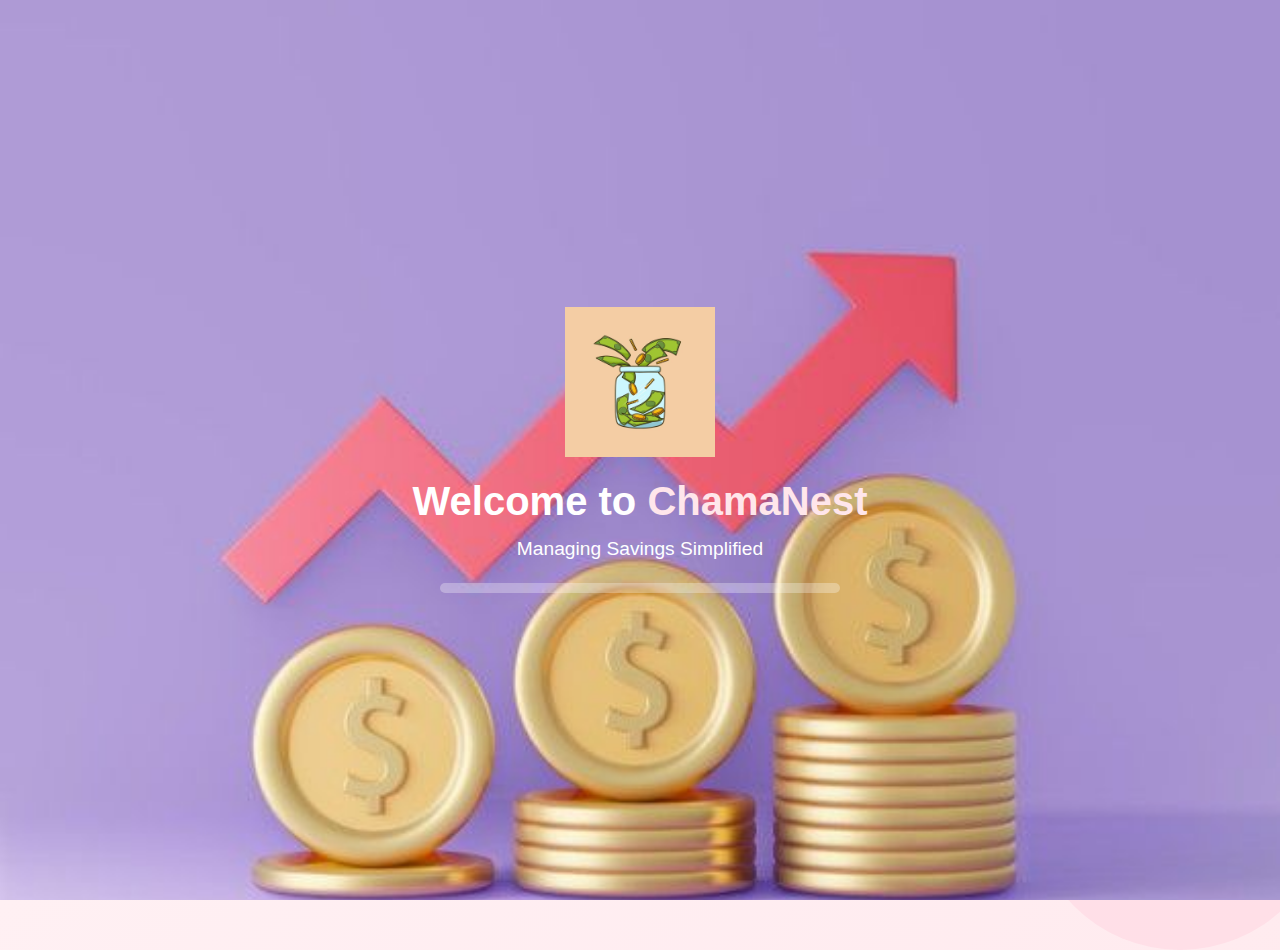
<file: index.html>
<!DOCTYPE html>
<html lang="en">
<head>
    <meta charset="UTF-8">
    <meta name="viewport" content="width=device-width, initial-scale=1.0">
    <title>Chama Savings Tracker</title>
    <link rel="stylesheet" href="assets/css/style.css">
    <link href="https://stackpath.bootstrapcdn.com/bootstrap/4.5.2/css/bootstrap.min.css" rel="stylesheet">
</head>
<body>
    <!-- Decorative Circles -->
    <div class="decorative-circle top-left"></div>
    <div class="decorative-circle bottom-right"></div>

    <!-- Splash Screen -->
    <div class="splash-screen" id="splashScreen">
        <div class="logo-container">
            <img src="assets/images/logo.jpeg" alt="ChamaNest Logo" class="logo">
        </div>
        <h1 class="animate-heading">Welcome to <span>ChamaNest</span></h1>
        <p class="animate-subheading">Managing Savings Simplified</p>
        <div class="loading-bar">
            <div class="progress"></div>
        </div>
    </div>

    <!-- Main Content -->
    <div class="container mt-5" id="mainContent" style="display: none;">
        <div class="text-center">
            <button class="btn btn-primary btn-lg" data-toggle="modal" data-target="#authModal">
                Login / Sign Up
            </button>
        </div>
    </div>

    <!-- Login Modal -->
    <div class="modal fade" id="authModal" tabindex="-1" role="dialog" aria-labelledby="authModalLabel" aria-hidden="true">
        <div class="modal-dialog" role="document">
            <div class="modal-content">
                <div class="modal-header">
                    <h5 class="modal-title" id="authModalLabel">Login / Sign Up</h5>
                    <button type="button" class="close" data-dismiss="modal" aria-label="Close">
                        <span>&times;</span>
                    </button>
                </div>
                <div class="modal-body">
                    <!-- Role Selection -->
                    <div id="roleSelection">
                        <h4>Select Role</h4>
                        <button class="btn btn-info btn-block" onclick="selectRole('admin')">Login as Admin</button>
                        <button class="btn btn-success btn-block" onclick="selectRole('user')">Login as User</button>
                    </div>

                    <!-- Login Form -->
                    <div id="loginForm" style="display: none;">
                        <h4 id="loginRole">Login</h4>
                        <div class="form-group">
                            <input type="email" id="email" class="form-control mb-2" placeholder="Enter Email" required>
                        </div>
                        <div class="form-group">
                            <input type="password" id="password" class="form-control mb-2" placeholder="Enter Password" required>
                        </div>
                        <button class="btn btn-primary btn-block" onclick="login()">Login</button>
                    </div>
                </div>
            </div>
        </div>
    </div>

    <script src="https://code.jquery.com/jquery-3.5.1.slim.min.js"></script>
    <script src="https://cdn.jsdelivr.net/npm/popper.js@1.16.1/dist/umd/popper.min.js"></script>
    <script src="https://stackpath.bootstrapcdn.com/bootstrap/4.5.2/js/bootstrap.min.js"></script>
    <script src="assets/js/script.js"></script>
</body>
</html>
</file>
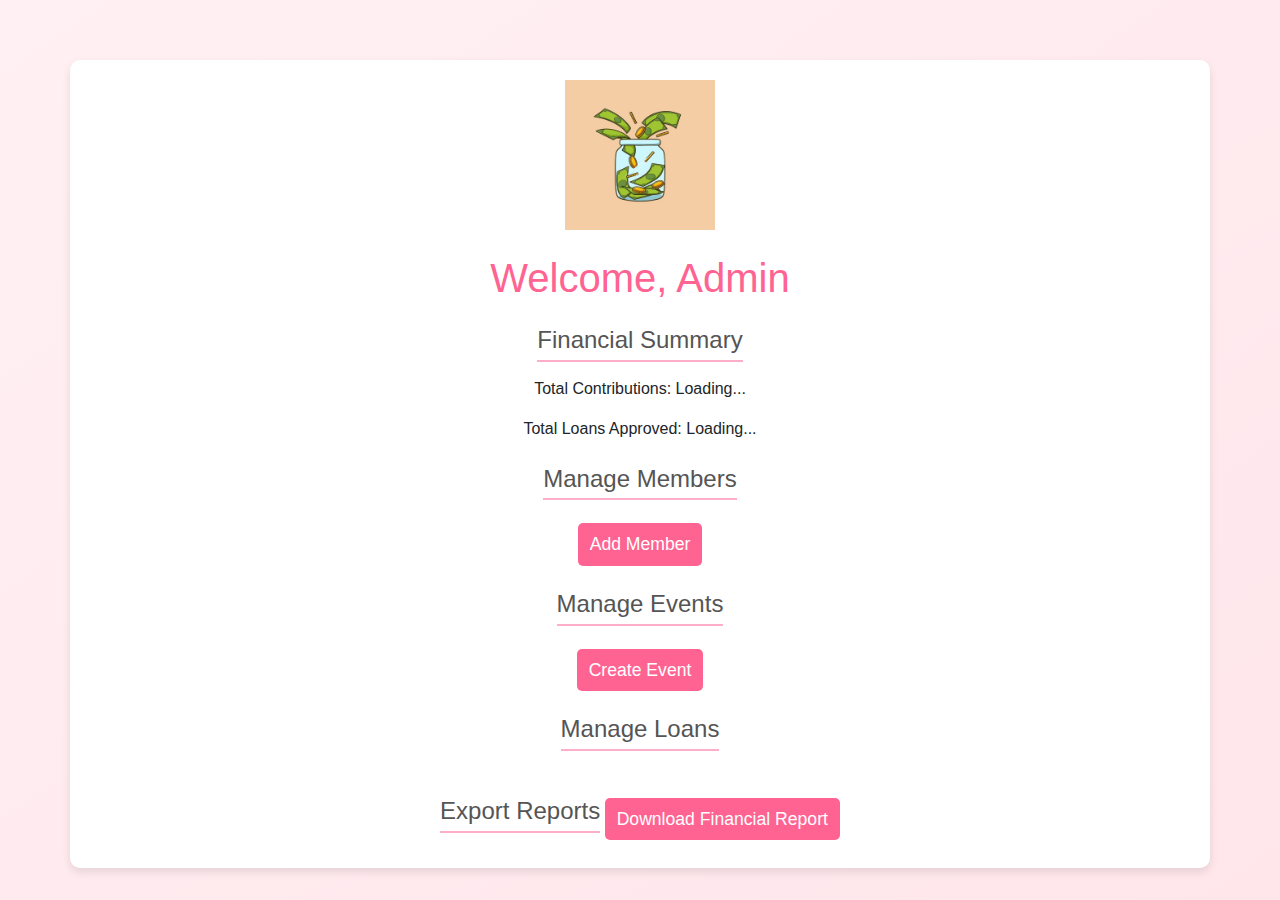
<file: admin.html>
<!DOCTYPE html>
<html lang="en">
<head>
    <meta charset="UTF-8">
    <meta name="viewport" content="width=device-width, initial-scale=1.0">
    <title>Admin Dashboard</title>
    <link rel="stylesheet" href="assets/css/style.css">
    <link href="https://stackpath.bootstrapcdn.com/bootstrap/4.5.2/css/bootstrap.min.css" rel="stylesheet">
</head>
<body>
    <div class="container admin-dashboard mt-5">
        <!-- Logo -->
        <div class="logo-container mb-4">
            <img src="assets/images/logo.jpeg" alt="ChamaNest Logo" class="logo">
        </div>
        <h1>Welcome, Admin</h1>

        <!-- Financial Summary Section -->
        <div class="mt-4">
            <h3>Financial Summary</h3>
            <p>Total Contributions: <span id="totalContributions">Loading...</span></p>
            <p>Total Loans Approved: <span id="totalLoans">Loading...</span></p>
        </div>

        <!-- Manage Members Section -->
        <div class="mt-4">
            <h3>Manage Members</h3>
            <ul id="memberList" class="list-group"></ul>
            <button class="btn btn-primary mt-2" onclick="addMember()">Add Member</button>
        </div>

        <!-- Manage Events Section -->
        <div class="mt-4">
            <h3>Manage Events</h3>
            <ul id="eventList" class="list-group"></ul>
            <button class="btn btn-primary mt-2" onclick="createEvent()">Create Event</button>
        </div>

        <!-- Manage Loans Section -->
        <div class="mt-4">
            <h3>Manage Loans</h3>
            <ul id="loanList" class="list-group"></ul>
        </div>

        <!-- Export Financial Reports Section -->
        <div class="mt-4">
            <h3>Export Reports</h3>
            <button class="btn btn-success mt-2" onclick="exportReport()">Download Financial Report</button>
        </div>
    </div>

    <script src="assets/js/admin.js"></script>
</body>
</html>
</file>
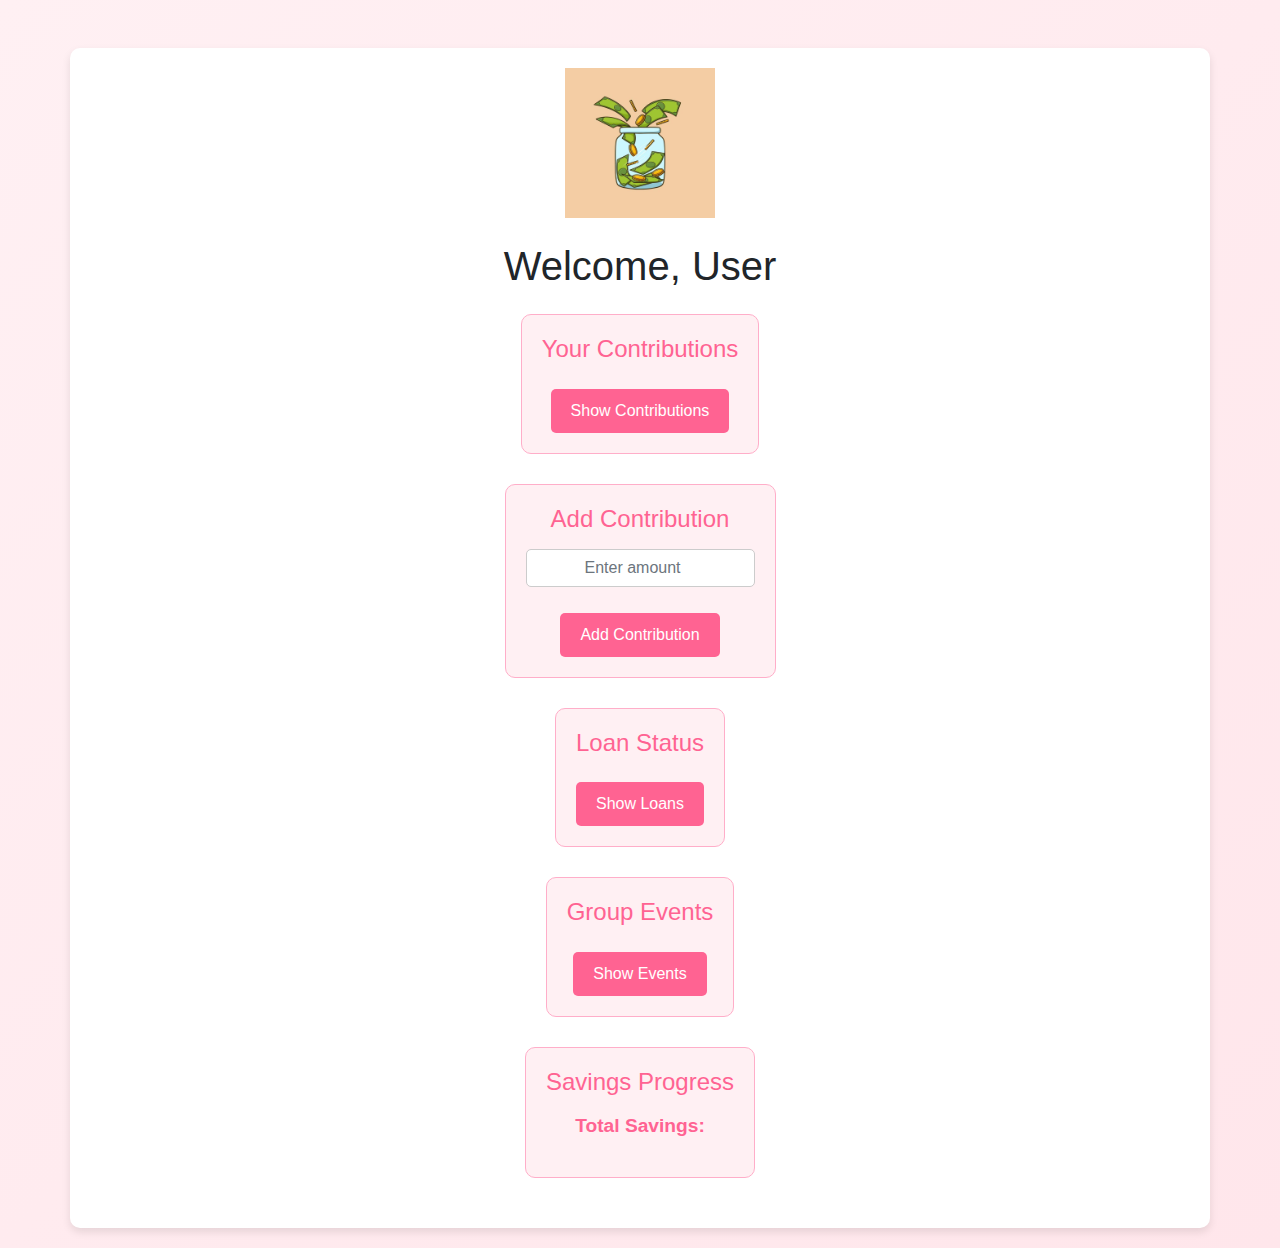
<file: user.html>
<!DOCTYPE html>
<html lang="en">
<head>
    <meta charset="UTF-8">
    <meta name="viewport" content="width=device-width, initial-scale=1.0">
    <title>User Dashboard</title>
    <link rel="stylesheet" href="assets/css/style.css">
    <link href="https://stackpath.bootstrapcdn.com/bootstrap/4.5.2/css/bootstrap.min.css" rel="stylesheet">
</head>
<body>
    <div class="container user-dashboard mt-5">
        <!-- Logo -->
        <div class="logo-container mb-4">
            <img src="assets/images/logo.jpeg" alt="ChamaNest Logo" class="logo">
        </div>
        <h1 class="text-center mb-4">Welcome, User</h1>

        <!-- View Contribution History -->
        <div class="dashboard-section">
            <h3>Your Contributions</h3>
            <ul id="contributionHistory" class="list-group mb-3" style="display: none;"></ul>
            <button id="toggleContributionsButton" class="btn btn-primary" onclick="toggleVisibility('contributionHistory', 'toggleContributionsButton', 'Show Contributions', 'Hide Contributions')">
                Show Contributions
            </button>
        </div>

        <!-- Add New Contribution -->
        <div class="dashboard-section">
            <h3>Add Contribution</h3>
            <input type="number" id="newContribution" placeholder="Enter amount" class="form-control mb-3">
            <button class="btn btn-primary" onclick="addContribution()">Add Contribution</button>
        </div>

        <!-- Loan Status -->
        <div class="dashboard-section">
            <h3>Loan Status</h3>
            <ul id="loanStatus" class="list-group mb-3" style="display: none;"></ul>
            <button id="toggleLoanStatusButton" class="btn btn-primary" onclick="toggleVisibility('loanStatus', 'toggleLoanStatusButton', 'Show Loans', 'Hide Loans')">
                Show Loans
            </button>
        </div>

        <!-- RSVP Events -->
        <div class="dashboard-section">
            <h3>Group Events</h3>
            <ul id="eventRSVP" class="list-group mb-3" style="display: none;"></ul>
            <button id="toggleEventsButton" class="btn btn-primary" onclick="toggleVisibility('eventRSVP', 'toggleEventsButton', 'Show Events', 'Hide Events')">
                Show Events
            </button>
        </div>

        <!-- View Savings Progress -->
        <div class="dashboard-section">
            <h3>Savings Progress</h3>
            <p>Total Savings: <span id="totalSavings"></span></p>
        </div>
    </div>

    <script src="assets/js/user.js"></script>
</body>
</html>
</file>
<file: assets/css/style.css>
/* General Reset */
* {
    margin: 0;
    padding: 0;
    box-sizing: border-box;
}

/* Body Styling */
body {
    background: linear-gradient(to bottom right, #fff0f3, #ffe6eb); /* Light pink gradient background */
    font-family: 'Poppins', sans-serif;
    color: #333; /* Dark grey for text */
    display: flex;
    justify-content: center;
    align-items: center;
    min-height: 100vh;
    overflow-x: hidden;
    position: relative;
}

/* Decorative Circles for Background */
.decorative-circle {
    position: absolute;
    width: 300px;
    height: 300px;
    background-color: #ffaec9; /* Light pink */
    border-radius: 50%;
    opacity: 0.2;
    z-index: -1;
}

.decorative-circle.top-left {
    top: -50px;
    left: -50px;
}

.decorative-circle.bottom-right {
    bottom: -50px;
    right: -50px;
}

.splash-screen {
    position: fixed;
    top: 0;
    left: 0;
    width: 100%;
    height: 100vh;
    background: url('/assets/images/sps.jpeg') no-repeat center center; /* Background image */
    background-size: cover; /* Ensures the image covers the entire screen */
    color: white; /* Text color */
    display: flex;
    flex-direction: column;
    justify-content: center;
    align-items: center;
    text-align: center;
    z-index: 9999;
}


.splash-screen .logo-container {
    margin-bottom: 20px;
}

.splash-screen .logo {
    max-width: 150px;
    height: auto;
    animation: bounce 2s infinite;
}

/* Heading Animation */
.animate-heading {
    font-size: 2.5rem;
    margin-bottom: 10px;
    font-weight: bold;
    animation: slideIn 1.5s ease-in-out;
}

.animate-heading span {
    color: #ffe6eb; /* Softer pink for emphasis */
}

/* Subheading Animation */
.animate-subheading {
    font-size: 1.2rem;
    margin-bottom: 20px;
    animation: fadeIn 2s ease-in-out;
}

/* Loading Bar */
.loading-bar {
    width: 80%;
    max-width: 400px;
    height: 10px;
    background-color: rgba(255, 255, 255, 0.3);
    border-radius: 5px;
    overflow: hidden;
    position: relative;
}

.loading-bar .progress {
    width: 0;
    height: 100%;
    background-color: white;
    border-radius: 5px;
    animation: loadProgress 3s ease-in-out forwards;
}

/* Animations */
@keyframes fadeIn {
    from {
        opacity: 0;
    }
    to {
        opacity: 1;
    }
}

@keyframes slideIn {
    from {
        transform: translateY(-50px);
        opacity: 0;
    }
    to {
        transform: translateY(0);
        opacity: 1;
    }
}

@keyframes bounce {
    0%, 20%, 50%, 80%, 100% {
        transform: translateY(0);
    }
    40% {
        transform: translateY(-20px);
    }
    60% {
        transform: translateY(-10px);
    }
}

@keyframes loadProgress {
    from {
        width: 0;
    }
    to {
        width: 100%;
    }
}


/* Main Content */
.container {
    background-color: #ffffff; /* White background for the container */
    padding: 30px;
    border-radius: 10px;
    box-shadow: 0 4px 8px rgba(0, 0, 0, 0.1); /* Soft shadow for depth */
    text-align: center;
    max-width: 400px;
}

/* Buttons */
.container button {
    background-color: #ff6392; /* Light pink button */
    color: white;
    border: none;
    padding: 12px 20px;
    font-size: 1.1rem;
    border-radius: 5px;
    transition: background-color 0.3s ease, transform 0.2s ease;
}

.container button:hover {
    background-color: #e55385; /* Darker pink on hover */
    transform: scale(1.05); /* Slight scaling effect */
}

/* Modal Styling */
.modal-content {
    border-radius: 12px;
    box-shadow: 0 4px 8px rgba(0, 0, 0, 0.1);
}

.modal-header {
    background-color: #ff6392; /* Light pink modal header */
    color: white;
}

.modal-header .close {
    color: white;
    font-size: 1.5rem;
}

.modal-body {
    padding: 20px;
}

/* Role Selection Buttons */
#roleSelection .btn {
    margin-bottom: 10px;
    font-size: 1rem;
    padding: 10px;
    border-radius: 5px;
    border: none;
}

#roleSelection .btn-info {
    background-color: #ff6392; /* Light pink for Admin role */
    color: white;
}

#roleSelection .btn-info:hover {
    background-color: #e55385;
}

#roleSelection .btn-success {
    background-color: #00b894; /* Green for User role */
    color: white;
}

#roleSelection .btn-success:hover {
    background-color: #009873;
}

/* Login Form Button */
#loginForm .btn-primary {
    background-color: #ff6392; /* Light pink for login button */
    color: white;
}

#loginForm .btn-primary:hover {
    background-color: #e55385;
    transform: scale(1.05);
}
/* User Dashboard Section Styling */
.user-dashboard {
    background-color: #ffffff; /* White container background */
    padding: 20px;
    border-radius: 10px;
    box-shadow: 0 4px 8px rgba(0, 0, 0, 0.1); /* Subtle shadow for depth */
    text-align: center;
    width: 100%;
    max-width: 800px; /* Adjusted for more content */
    margin: 20px auto;
    display: flex;
    flex-direction: column;
    align-items: center;
}

/* Dashboard Section Layout */
.dashboard-section {
    margin-bottom: 30px;
    padding: 20px;
    border-radius: 10px;
    text-align: center;
    display: flex;
    flex-direction: column; /* Stack subtopic and button vertically */
    align-items: center; /* Center-align content */
    background-color: #fff0f3; /* Light pink background */
    border: 1px solid #ffaec9; /* Pink border */
}

/* Subtopic Styling */
.dashboard-section h3 {
    margin-bottom: 15px;
    color: #ff6392; /* Vibrant pink for subtopics */
    font-size: 1.5rem;
    text-align: center;
}

/* Buttons Styling */
.dashboard-section button {
    margin-top: 10px; /* Space between the subtopic and button */
    background-color: #ff6392; /* Light pink button */
    color: white;
    border: none;
    padding: 10px 20px;
    font-size: 1rem;
    border-radius: 5px;
    cursor: pointer;
    transition: background-color 0.3s ease, transform 0.2s ease;
}

.dashboard-section button:hover {
    background-color: #e55385; /* Darker pink on hover */
    transform: scale(1.05); /* Slight scaling effect */
}

/* Input Field Styling */
.dashboard-section input {
    margin-bottom: 10px; /* Space below input field */
    width: 100%;
    padding: 10px;
    border: 1px solid #ccc;
    border-radius: 5px;
    text-align: center; /* Center text inside input */
}

/* List Items Styling */
.dashboard-section ul {
    list-style: none;
    padding: 0;
    width: 100%; /* Full width of the container */
    display: none; /* Hide by default */
}

.dashboard-section ul.list-group {
    display: block; /* Show when toggled */
}

.dashboard-section .list-group-item {
    background-color: #fff0f3; /* Light pink background */
    border: 1px solid #ffaec9; /* Pink border */
    border-radius: 5px;
    padding: 10px;
    margin-bottom: 10px;
    display: flex;
    justify-content: space-between;
    align-items: center;
    transition: transform 0.3s ease, box-shadow 0.3s ease;
}

.dashboard-section .list-group-item:hover {
    background-color: #ffe6eb; /* Slightly darker pink */
    transform: scale(1.02);
    box-shadow: 0 4px 6px rgba(0, 0, 0, 0.1);
}

/* Savings Progress Styling */
.dashboard-section p {
    font-size: 1.2rem;
    font-weight: bold;
    color: #ff6392; /* Pink for emphasis */
}

/* Admin Dashboard */
.admin-dashboard {
    background-color: #ffffff; /* White container background */
    padding: 20px;
    border-radius: 10px;
    box-shadow: 0 4px 8px rgba(0, 0, 0, 0.1);
    text-align: center;
    width: 100%;
    max-width: 1200px;
    margin: 20px auto;
}

.admin-dashboard h1 {
    font-size: 2.5rem;
    color: #ff6392; /* Pink for the main heading */
    margin-bottom: 20px;
}

.admin-dashboard h3 {
    font-size: 1.5rem;
    color: #555;
    border-bottom: 2px solid #ffaec9;
    display: inline-block;
    padding-bottom: 5px;
    margin-bottom: 15px;
}

/* Admin List Group */
.admin-dashboard .list-group-item {
    background-color: #fff0f3; /* Light pink background */
    border: 1px solid #ffaec9;
    border-radius: 5px;
    padding: 10px;
    margin-bottom: 10px;
    display: flex;
    justify-content: space-between;
    align-items: center;
    transition: transform 0.3s ease, box-shadow 0.3s ease;
}

.admin-dashboard .list-group-item:hover {
    background-color: #ffe6eb; /* Slightly darker pink */
    transform: scale(1.02);
    box-shadow: 0 4px 6px rgba(0, 0, 0, 0.1);
}

/* Buttons */
.admin-dashboard .btn {
    background-color: #ff6392;
    color: white;
    border: none;
    padding: 8px 12px;
    border-radius: 5px;
    transition: background-color 0.3s ease, transform 0.2s ease;
}

.admin-dashboard .btn:hover {
    background-color: #e55385; /* Darker pink */
    transform: scale(1.05);
}

.admin-dashboard .btn-danger {
    background-color: #e74c3c;
}

.admin-dashboard .btn-danger:hover {
    background-color: #c0392b;
}
/* --- Logo Styling --- */
.logo-container {
    text-align: center;
    margin-bottom: 15px;
}

.logo {
    max-width: 150px;
    height: auto;
    display: block;
    margin: 0 auto;
}
</file>
